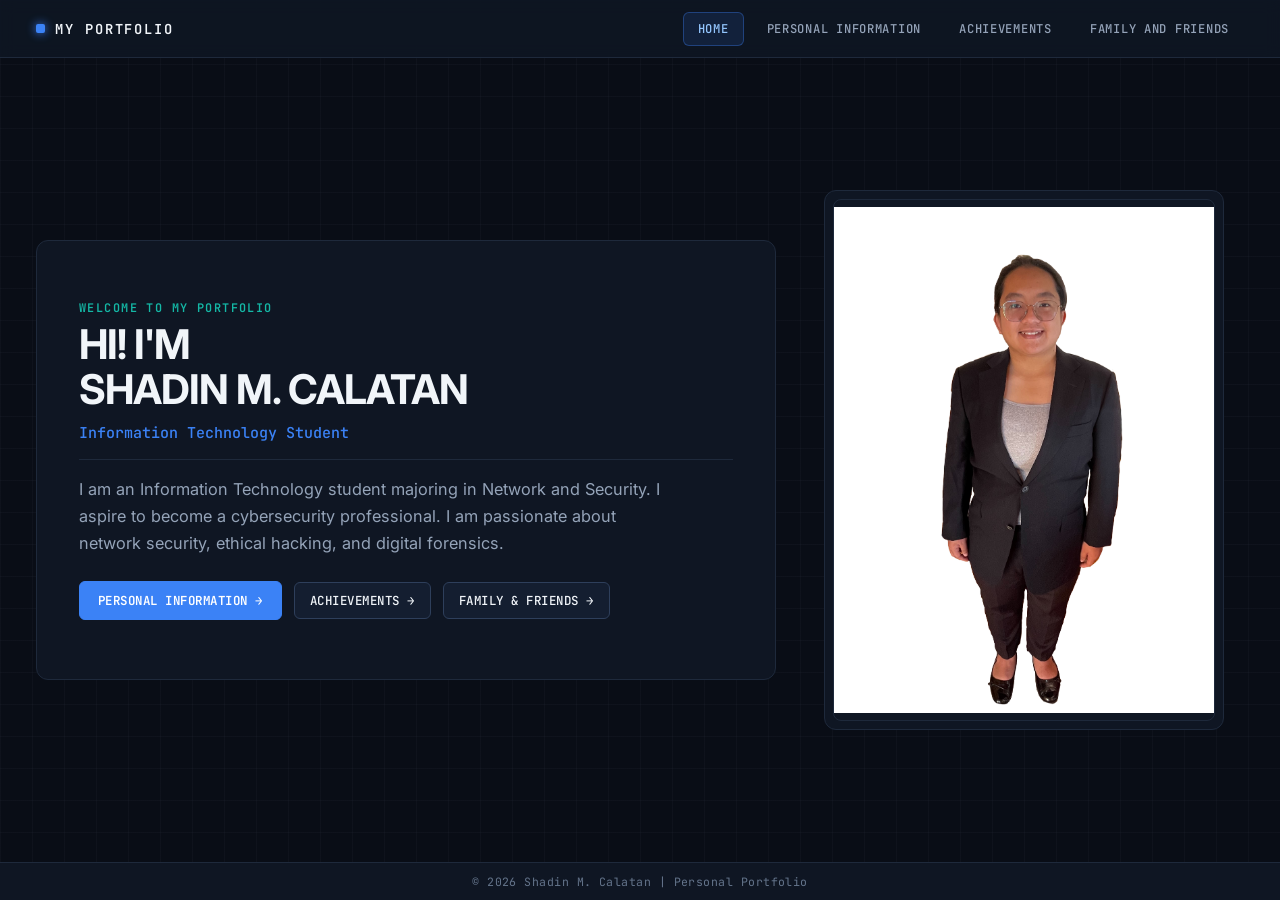
<file: index.html>
<!DOCTYPE html>
<html lang="en">

<head>
    <meta charset="UTF-8">
    <meta name="viewport" content="width=device-width, initial-scale=1.0">

    <title>Home | Shadin M. Calatan</title>

    <link rel="stylesheet" href="styles.css">
</head>

<body>

    <!-- NAVIGATION BAR -->
    <nav class="navbar">

        <h2 class="logo">MY PORTFOLIO</h2>

        <div class="compile">
            <ul>
                <li>
                    <a href="index.html" class="active">HOME</a>
                </li>

                <li>
                    <a href="personal information.html">
                        PERSONAL INFORMATION
                    </a>
                </li>

                <li>
                    <a href="achivements.html">
                        ACHIEVEMENTS
                    </a>
                </li>

                <li>
                    <a href="family and friends.html">
                        FAMILY AND FRIENDS
                    </a>
                </li>
            </ul>
        </div>

    </nav>


    <!-- HOME SECTION -->
    <section id="home">

        <div class="page">

            <!-- LEFT SIDE: INTRODUCTION -->
            <div class="intro">

                <p class="welcome">WELCOME TO MY PORTFOLIO</p>

                <h1>
                    HI! I'M<br>
                    SHADIN M. CALATAN
                </h1>

                <h3>Information Technology Student</h3>

                <p>
                    I am an Information Technology student majoring
                    in Network and Security. I aspire to become a
                    cybersecurity professional.

                    I am passionate about network security,
                    ethical hacking, and digital forensics.
                </p>

                <div class="home-cta-group">
                    <a href="personal information.html"
                       class="personal-info-button">
                        PERSONAL INFORMATION →
                    </a>

                    <a href="achivements.html"
                       class="achievement-button">
                        ACHIEVEMENTS →
                    </a>

                    <a href="family and friends.html"
                       class="preview-button">
                        FAMILY &amp; FRIENDS →
                    </a>
                </div>

            </div>


            <!-- RIGHT SIDE: PROFILE PICTURE -->
            <div class="picture">

                <img src="formal.png"
                     alt="My formal portrait">

            </div>

        </div>

    </section>


    <!-- FOOTER -->
    <footer class="footer">

        <p>
            © 2026 Shadin M. Calatan | Personal Portfolio
        </p>

    </footer>

</body>
</html>
</file>
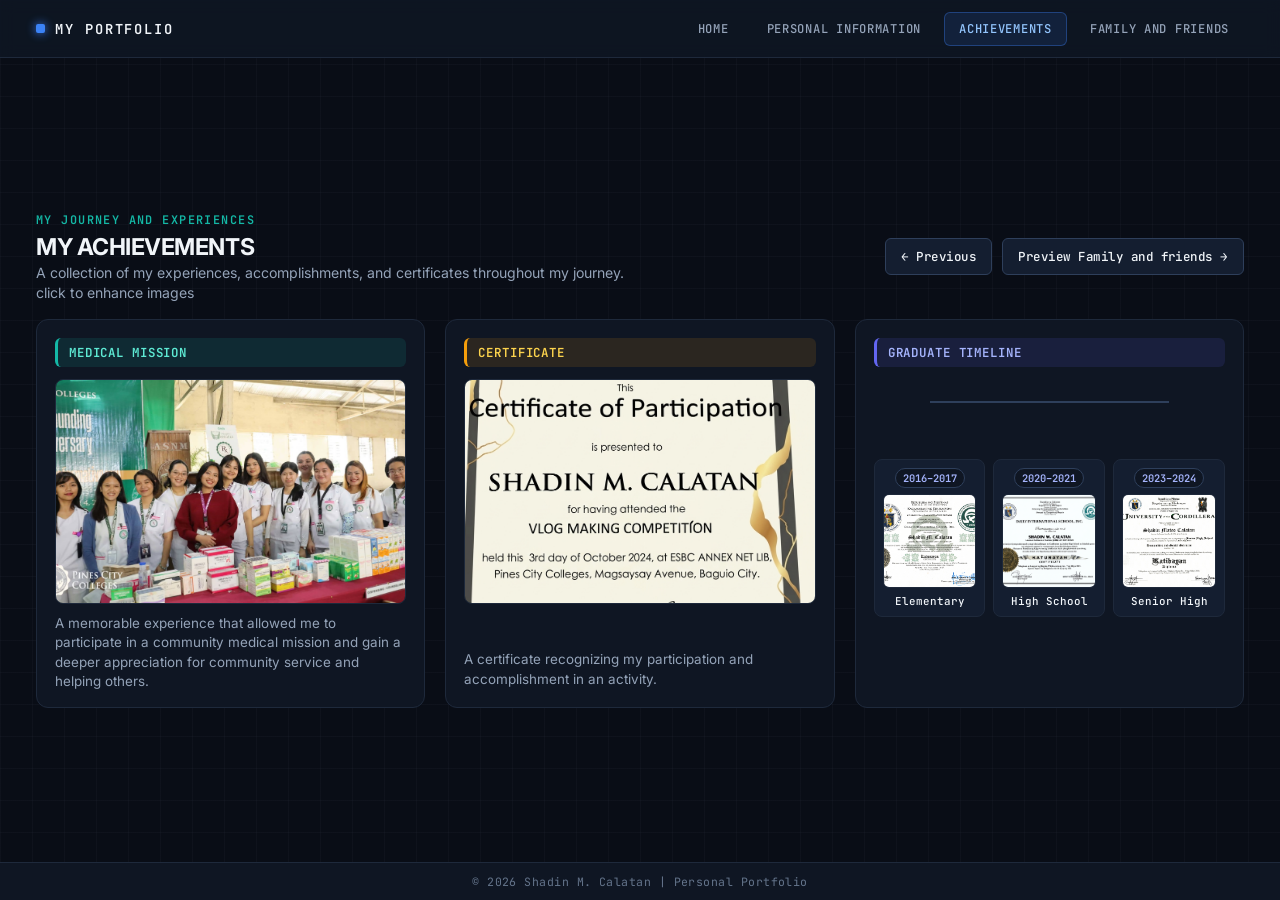
<file: achivements.html>
<!DOCTYPE html>
<html lang="en">

<head>
    <meta charset="UTF-8">
    <meta name="viewport" content="width=device-width, initial-scale=1.0">

    <title>Achievements | Shadin M. Calatan</title>

    <link rel="stylesheet" href="styles.css">
</head>

<body>

    <!-- NAVIGATION BAR -->
    <nav class="navbar">

        <h2 class="logo">MY PORTFOLIO</h2>

        <div class="compile">
            <ul>

                <li>
                    <a href="index.html">HOME</a>
                </li>

                <li>
                    <a href="personal information.html">
                        PERSONAL INFORMATION
                    </a>
                </li>

                <li>
                    <a href="achivements.html" class="active">
                        ACHIEVEMENTS
                    </a>
                </li>

                <li>
                    <a href="family and friends.html">
                        FAMILY AND FRIENDS
                    </a>
                </li>

            </ul>
        </div>

    </nav>


    <!-- ACHIEVEMENTS SECTION -->
    <section id="achievement">

        <div class="ach-top-bar">

            <!-- PAGE HEADING -->
            <div class="ach">

                <p class="welcome">MY JOURNEY AND EXPERIENCES</p>

                <h1>MY ACHIEVEMENTS</h1>

                <p>
                    A collection of my experiences, accomplishments,
                    and certificates throughout my journey.
                </p>
                <p>click to enhance images</p>

            </div>

            <!-- PAGE NAVIGATION -->
            <div class="page-navigation">

                <a href="personal information.html"
                   class="previous-button">
                    ← Previous
                </a>

                <a href="family and friends.html"
                   class="preview-button">
                    Preview Family and friends →
                </a>

            </div>

        </div>


        <!-- ACHIEVEMENT GALLERY -->
        <div class="images ach-three-grid">

            <!-- MEDICAL MISSION -->
            <article class="achievement-card mission-card">

                <h2 class="achievement-header">Medical Mission</h2>

                <div class="achievement-content">

                    <img src="medical mission.png"
                         alt="Participation in a community medical mission"
                         onclick="openImage(this)">

                    <p>
                        A memorable experience that allowed me to
                        participate in a community medical mission
                        and gain a deeper appreciation for community
                        service and helping others.
                    </p>

                </div>

            </article>


            <!-- CERTIFICATE -->
            <article class="achievement-card cert-card">

                <h2 class="achievement-header">Certificate</h2>

                <div class="achievement-content">

                    <img src="certificate-edited.png"
                         alt="Certificate of achievement"
                         onclick="openImage(this)">

                    <p>
                        A certificate recognizing my participation
                        and accomplishment in an activity.
                    </p>

                </div>

            </article>


            <!-- GRADUATE TIMELINE -->
            <article class="achievement-card grad-timeline-card">

                <h2 class="achievement-header">Graduate Timeline</h2>

                <div class="grad-timeline">

                    <div class="grad-step">
                        <span class="grad-year">2016–2017</span>
                        <img src="elementatry.png"
                             alt="Elementary Graduation"
                             onclick="openImage(this)">
                        <p class="grad-label">Elementary</p>
                    </div>

                    <div class="grad-step">
                        <span class="grad-year">2020–2021</span>
                        <img src="highschool.png"
                             alt="High School Graduation"
                             onclick="openImage(this)">
                        <p class="grad-label">High School</p>
                    </div>

                    <div class="grad-step">
                        <span class="grad-year">2023–2024</span>
                        <img src="senior high.png"
                             alt="Senior High School Graduation"
                             onclick="openImage(this)">
                        <p class="grad-label">Senior High</p>
                    </div>

                </div>

            </article>

        </div>


    </section>


    <!-- Image popup -->
    <div id="imageModal" onclick="closeImage()">
        <span onclick="closeImage()">&times;</span>
        <img id="enlargedImage" alt="Enlarged photo">
    </div>

    <script>
        function openImage(img) {
            const modal = document.getElementById("imageModal");
            modal.style.display = "flex";
            document.getElementById("enlargedImage").src = img.src;
        }

        function closeImage() {
            document.getElementById("imageModal").style.display = "none";
        }

        document.addEventListener("keydown", function (event) {
            if (event.key === "Escape") {
                closeImage();
            }
        });
    </script>


    <!-- FOOTER -->
    <footer class="footer">

        <p>
            © 2026 Shadin M. Calatan | Personal Portfolio
        </p>

    </footer>

</body>
</html>

    </footer>

</body>
</html>
</file>
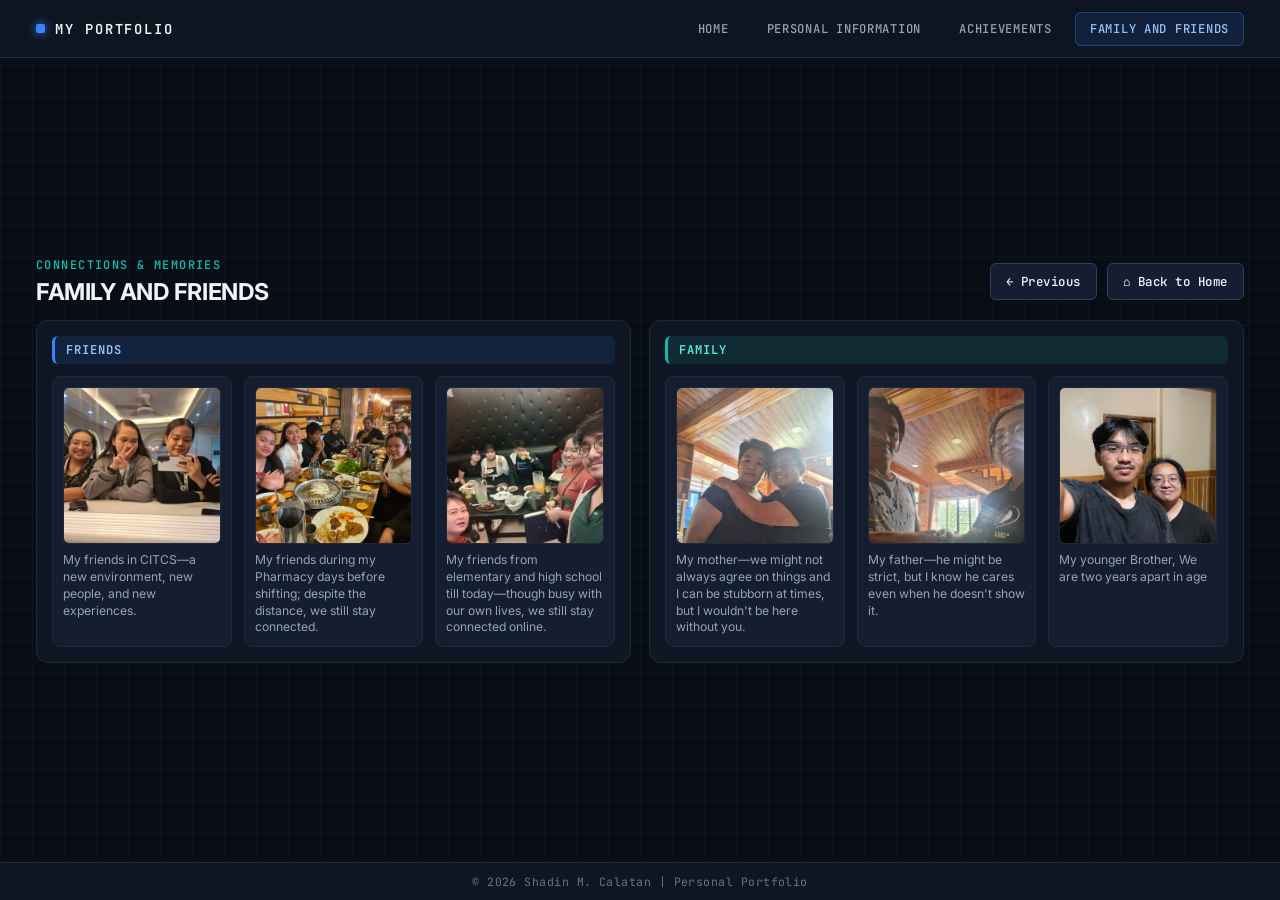
<file: family and friends.html>
<!DOCTYPE html>
<html lang="en">
<head>
    <meta charset="UTF-8">
    <meta name="viewport" content="width=device-width, initial-scale=1.0">
    <title>Family and Friends | Shadin M. Calatan</title>
    <link rel="stylesheet" href="styles.css">
</head>
<body>
    <!-- NAVIGATION BAR -->
    <nav class="navbar">

        <h2 class="logo">MY PORTFOLIO</h2>

        <div class="compile">
            <ul>
                <li>
                    <a href="index.html">HOME</a>
                </li>

                <li>
                    <a href="personal information.html">
                        PERSONAL INFORMATION
                    </a>
                </li>

                <li>
                    <a href="achivements.html">
                        ACHIEVEMENTS
                    </a>
                </li>

                <li>
                    <a href="family and friends.html" class="active">
                        FAMILY AND FRIENDS
                    </a>
                </li>
            </ul>
        </div>

    </nav>

    <!-- FAMILY AND FRIENDS SECTION -->
    <section class="friends-section">

        <div class="friends-top-bar">
            <div class="friends-header">
                <p class="welcome">CONNECTIONS &amp; MEMORIES</p>
                <h1>FAMILY AND FRIENDS</h1>
            </div>

            <div class="page-navigation">
                <a href="achivements.html" class="previous-button">
                    ← Previous
                </a>

                <a href="index.html" class="home-return-button">
                    ⌂ Back to Home
                </a>
            </div>
        </div>

        <div class="ff-split-grid">

            <!-- FRIENDS COLUMN -->
            <div class="ff-column">
                <h2 class="ff-group-title friends-title">Friends</h2>

                <div class="friends">
                    <article class="friend-card">
                        <img src="frends citcs.jpg"
                             alt="Friends in CITCS"
                             onclick="openImage(this)">
                        <p>My friends in CITCS—a new environment, new people, and new experiences.</p>
                    </article>

                    <article class="friend-card">
                        <img src="friends in pharma.png"
                             alt="Friends in Pharmacy"
                             onclick="openImage(this)">
                        <p>My friends during my Pharmacy days before shifting; despite the distance, we still stay connected.</p>
                    </article>

                    <article class="friend-card">
                        <img src="freinds since foever.png"
                             alt="Friends since elementary and high school"
                             onclick="openImage(this)">
                        <p>My friends from elementary and high school till today—though busy with our own lives, we still stay connected online.</p>
                    </article>
                </div>
            </div>

            <!-- FAMILY COLUMN -->
            <div class="ff-column">
                <h2 class="ff-group-title family-title">Family</h2>

                <div class="family">
                    <article class="friend-card family-card">
                        <img src="mom.png"
                             alt="Mother"
                             onclick="openImage(this)">
                        <p>My mother—we might not always agree on things and I can be stubborn at times, but I wouldn't be here without you.</p>
                    </article>

                    <article class="friend-card family-card">
                        <img src="dad.png"
                             alt="Father"
                             onclick="openImage(this)">
                        <p>My father—he might be strict, but I know he cares even when he doesn't show it.</p>
                    </article>

                    <article class="friend-card family-card">
                        <img src="sibling.png"
                             alt="brother"
                             onclick="openImage(this)">
                        <p>My younger Brother, We are two years apart in age</p>
                    </article>
                </div>
            </div>

        </div>

    </section>

    <!-- LIGHTBOX MODAL WITH NEXT / PREV GALLERY CONTROLS -->
    <div id="imageModal" onclick="closeImage()">
        <span class="modal-close" onclick="closeImage()">&times;</span>
        <button type="button" class="modal-nav modal-prev" onclick="event.stopPropagation(); changeImage(-1)" aria-label="Previous image">&#8249;</button>
        <div class="modal-stage" onclick="event.stopPropagation()">
            <img id="enlargedImage" alt="Enlarged photo">
            <p id="modalCaption"></p>
        </div>
        <button type="button" class="modal-nav modal-next" onclick="event.stopPropagation(); changeImage(1)" aria-label="Next image">&#8250;</button>
    </div>

    <script>
        let galleryImages = [];
        let currentImageIndex = 0;

        function openImage(img) {
            galleryImages = Array.from(document.querySelectorAll('img[onclick*="openImage"]'));
            currentImageIndex = galleryImages.indexOf(img);
            updateModalImage();
            document.getElementById("imageModal").style.display = "flex";
        }

        function changeImage(step) {
            if (!galleryImages.length) return;
            currentImageIndex = (currentImageIndex + step + galleryImages.length) % galleryImages.length;
            updateModalImage();
        }

        function updateModalImage() {
            const target = galleryImages[currentImageIndex];
            document.getElementById("enlargedImage").src = target.src;
            document.getElementById("modalCaption").textContent =
                (target.alt || "Photo") + " (" + (currentImageIndex + 1) + " / " + galleryImages.length + ")";
        }

        function closeImage() {
            document.getElementById("imageModal").style.display = "none";
        }

        document.addEventListener("keydown", function (event) {
            const modal = document.getElementById("imageModal");
            if (modal.style.display !== "flex") return;
            if (event.key === "Escape") closeImage();
            if (event.key === "ArrowRight") changeImage(1);
            if (event.key === "ArrowLeft") changeImage(-1);
        });
    </script>

    <!-- FOOTER -->
    <footer class="footer">
        <p>© 2026 Shadin M. Calatan | Personal Portfolio</p>
    </footer>

</body>
</html>
</file>
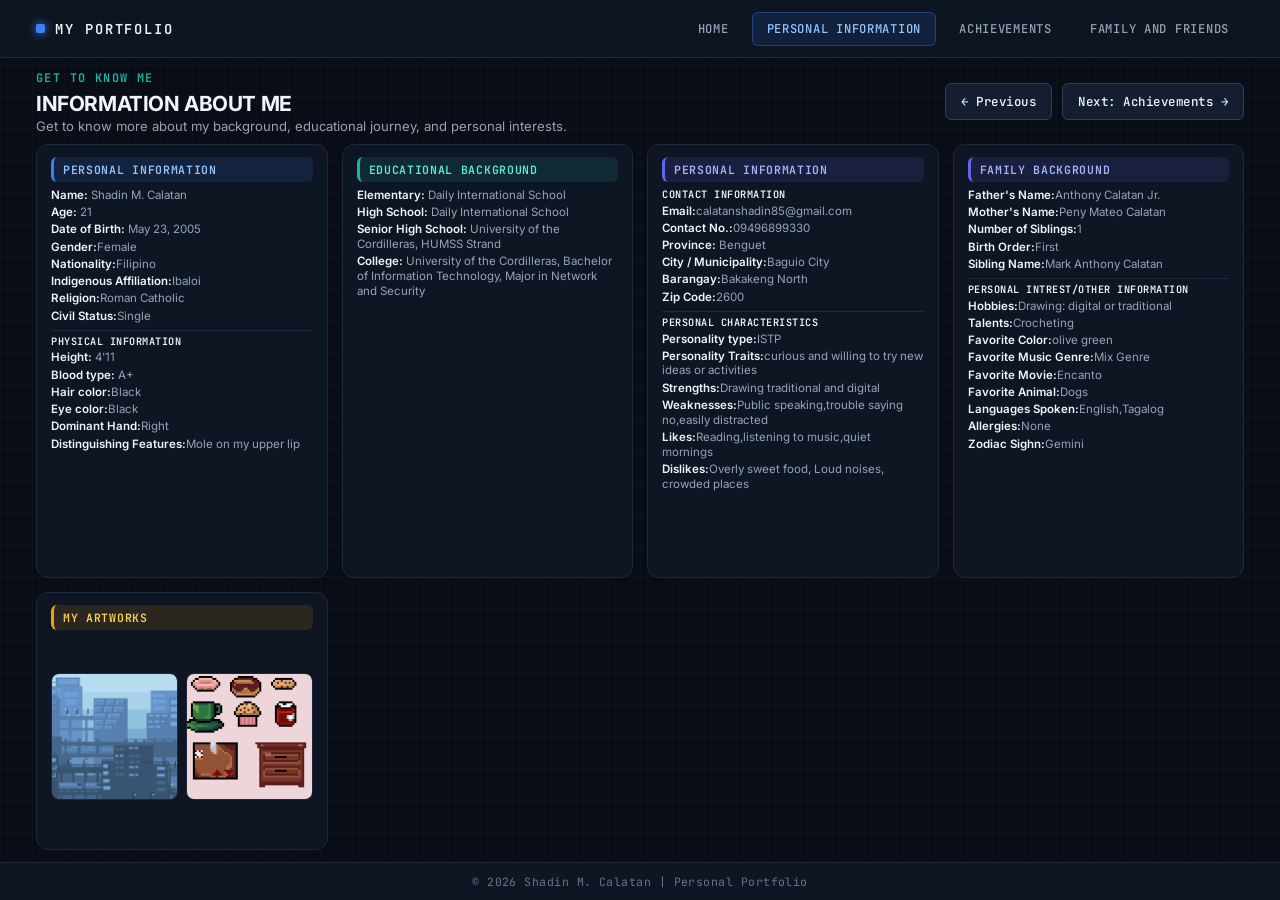
<file: personal information.html>
<!DOCTYPE html>
<html lang="en">

<head>
    <meta charset="UTF-8">
    <meta name="viewport" content="width=device-width, initial-scale=1.0">

    <title>Personal Information | Shadin M. Calatan</title>

    <link rel="stylesheet" href="styles.css">
</head>

<body>

    <!-- NAVIGATION BAR -->
    <nav class="navbar">

        <h2 class="logo">MY PORTFOLIO</h2>

        <div class="compile">
            <ul>
                <li>
                    <a href="index.html">HOME</a>
                </li>

                <li>
                    <a href="personal information.html" class="active">
                        PERSONAL INFORMATION
                    </a>
                </li>

                <li>
                    <a href="achivements.html">ACHIEVEMENTS</a>
                </li>

                <li>
                    <a href="family and friends.html">
                        FAMILY AND FRIENDS
                    </a>
                </li>
            </ul>
        </div>

    </nav>


    <!-- PERSONAL INFORMATION SECTION -->
    <section id="personal">

        <div class="personal-top-bar">

            <!-- PAGE HEADING -->
            <div class="main">
                <p class="welcome">GET TO KNOW ME</p>
                <h1>INFORMATION ABOUT ME</h1>
                <p>
                    Get to know more about my background,
                    educational journey, and personal interests.
                </p>
            </div>

            <!-- PAGE NAVIGATION -->
            <div class="page-navigation">
                <a href="index.html" class="previous-button">
                    ← Previous
                </a>

                <a href="achivements.html" class="achievement-button">
                    Next: Achievements →
                </a>
            </div>

        </div>


        <!-- PERSONAL INFORMATION BENTO GRID -->
        <div class="personal-intro">

            <!-- PERSONAL DETAILS -->
            <article class="info-card personal-card">
                <h2 class="info-card-title">Personal Information</h2>

                <div class="details-content">
                    <p><strong>Name:</strong> Shadin M. Calatan</p>
                    <p><strong>Age:</strong> 21</p>
                    <p><strong>Date of Birth:</strong> May 23, 2005</p>
                    <p><strong>Gender:</strong>Female</p>
                    <p><strong>Nationality:</strong>Filipino</p>
                    <p><strong>Indigenous Affiliation:</strong>Ibaloi</p>
                    <p><strong>Religion:</strong>Roman Catholic</p>
                    <p><strong>Civil Status:</strong>Single</p>
                    <h3><strong>PHYSICAL INFORMATION</strong></h3>
                    <p><strong>Height:</strong> 4'11</p>
                    <p><strong>Blood type:</strong> A+</p>
                    <p><strong>Hair color:</strong>Black</p>
                    <p><strong>Eye color:</strong>Black</p>
                    <p><strong>Dominant Hand:</strong>Right</p>
                    <p><strong>Distinguishing Features:</strong>Mole on my upper lip</p>
                </div>
            </article>


            <!-- EDUCATIONAL BACKGROUND -->
            <article class="info-card education-card">
                <h2 class="info-card-title">Educational Background</h2>

                <div class="details-content">
                    <p>
                        <strong>Elementary:</strong>
                        Daily International School
                    </p>
                    <p>
                        <strong>High School:</strong>
                        Daily International School
                    </p>
                    <p>
                        <strong>Senior High School:</strong>
                        University of the Cordilleras, HUMSS Strand
                    </p>
                    <p>
                        <strong>College:</strong>
                        University of the Cordilleras, Bachelor of
                        Information Technology, Major in Network and Security
                    </p>
                </div>
            </article>


            <!-- PERSONAL INTERESTS -->
            <article class="info-card interest-card">
                <h2 class="info-card-title">Personal Information</h2>

                <div class="details-content">
                    <h3><strong>CONTACT INFORMATION</strong></h3>
                    <p><strong>Email:</strong>calatanshadin85@gmail.com</p>
                    <p><strong>Contact No.:</strong>09496899330</p>
                    <p><strong>Province:</strong> Benguet</p>
                    <P><strong>City / Municipality:</strong>Baguio City</P>
                    <P><strong>Barangay:</strong>Bakakeng North</P>
                    <p><strong>Zip Code:</strong>2600</p>
                    <h3><strong>PERSONAL CHARACTERISTICS</strong></h3>
                    <p><strong>Personality type:</strong>ISTP</p>
                    <p><strong>Personality Traits:</strong>curious and willing to try new ideas or activities</p>
                    <p><strong>Strengths:</strong>Drawing traditional and digital</p>
                    <p><strong>Weaknesses:</strong>Public speaking,trouble saying no,easily distracted</p>
                    <p><strong>Likes:</strong>Reading,listening to music,quiet mornings</p>
                    <p><strong>Dislikes:</strong>Overly sweet food, Loud noises, crowded places</p>
                </div>
            </article>

            <!-- Others -->
            <article class="info-card interest-card">
                <h2 class="info-card-title">Family background</h2>

                <div class="details-content">
                    <p><strong>Father's Name:</strong>Anthony Calatan Jr.</p>
                    <p><strong>Mother's Name:</strong>Peny Mateo Calatan</p>
                    <p><strong>Number of Siblings:</strong>1</p>
                    <p><strong>Birth Order:</strong>First</p>
                    <p><strong>Sibling Name:</strong>Mark Anthony Calatan</p>
                    <h3><strong>PERSONAL INTREST/OTHER INFORMATION</strong></h3>
                    <p><strong>Hobbies:</strong>Drawing: digital or traditional</p>
                    <p><strong>Talents:</strong>Crocheting </p>
                    <p><strong>Favorite Color:</strong>olive green</p>
                    <P><strong>Favorite Music Genre:</strong>Mix Genre</P>
                    <P><strong>Favorite Movie:</strong>Encanto</P>
                    <p><strong>Favorite Animal:</strong>Dogs</p>
                    <p><strong>Languages Spoken:</strong>English,Tagalog</p>
                    <p><strong>Allergies:</strong>None</p>
                    <p><strong>Zodiac Sighn:</strong>Gemini</p>
                </div>
            </article>


            <!-- ARTWORK GALLERY -->
            <article class="info-card art-card">
                <h2 class="info-card-title">My Artworks</h2>

                <div class="art-gallery">
                    <img src="background.png"
                         alt="Traditional or digital artwork"
                         onclick="openImage(this)">

                    <img src="food.png"
                         alt="Food illustration artwork"
                         onclick="openImage(this)">
                </div>
            </article>

        </div>

    </section>


    <!-- Image popup -->
    <div id="imageModal" onclick="closeImage()">
        <span onclick="closeImage()">&times;</span>
        <img id="enlargedImage" alt="Enlarged photo">
    </div>

    <script>
        function openImage(img) {
            const modal = document.getElementById("imageModal");
            modal.style.display = "flex";
            document.getElementById("enlargedImage").src = img.src;
        }

        function closeImage() {
            document.getElementById("imageModal").style.display = "none";
        }

        document.addEventListener("keydown", function (event) {
            if (event.key === "Escape") {
                closeImage();
            }
        });
    </script>


    <!-- FOOTER -->
    <footer class="footer">
        <p>
            © 2026 Shadin M. Calatan | Personal Portfolio
        </p>
    </footer>

</body>
</html>
</file>
<file: styles.css>
@import url('https://fonts.googleapis.com/css2?family=Inter:wght@400;500;600;700&family=JetBrains+Mono:wght@400;500;600&display=swap');

:root {
    --bg-canvas: #090D16;
    --bg-surface: #0F1623;
    --bg-elevated: #141E30;
    --border-subtle: #1E293B;
    --border-strong: #2E3F5B;

    --text-primary: #F1F5F9;
    --text-secondary: #94A3B8;
    --text-muted: #64748B;

    --accent-cobalt: #3B82F6;
    --accent-teal: #14B8A6;
    --accent-amber: #F59E0B;
    --accent-indigo: #6366F1;

    --tint-cobalt: rgba(59, 130, 246, 0.12);
    --tint-teal: rgba(20, 184, 166, 0.12);
    --tint-amber: rgba(245, 158, 11, 0.12);
    --tint-indigo: rgba(99, 102, 241, 0.12);

    --nav-h: 58px;
    --footer-h: 38px;
}

*,
*::before,
*::after {
    box-sizing: border-box;
    margin: 0;
    padding: 0;
}

html,
body {
    min-height: 100%;
    background-color: var(--bg-canvas);
    color: var(--text-primary);
    font-family: 'Inter', -apple-system, BlinkMacSystemFont, sans-serif;
    -webkit-font-smoothing: antialiased;
}

body {
    background-image:
        linear-gradient(to right, rgba(148, 163, 184, 0.04) 1px, transparent 1px),
        linear-gradient(to bottom, rgba(148, 163, 184, 0.04) 1px, transparent 1px);
    background-size: 32px 32px;
    display: flex;
    flex-direction: column;
    justify-content: space-between;
}

a {
    color: inherit;
    text-decoration: none;
}

img {
    display: block;
    max-width: 100%;
}

/* NAVIGATION BAR */
.navbar {
    height: var(--nav-h);
    min-height: var(--nav-h);
    padding: 0 36px;
    background: rgba(15, 22, 35, 0.92);
    backdrop-filter: blur(8px);
    border-bottom: 1px solid var(--border-subtle);
    display: flex;
    align-items: center;
    justify-content: space-between;
    gap: 16px;
    z-index: 20;
    flex-shrink: 0;
}

.logo {
    font-family: 'JetBrains Mono', monospace;
    font-size: 0.86rem;
    font-weight: 600;
    letter-spacing: 0.14em;
    color: var(--text-primary);
    display: flex;
    align-items: center;
    gap: 10px;
    white-space: nowrap;
}

.logo::before {
    content: "";
    width: 9px;
    height: 9px;
    border-radius: 2px;
    background: var(--accent-cobalt);
    box-shadow: 0 0 10px var(--accent-cobalt);
}

.compile ul {
    list-style: none;
    display: flex;
    align-items: center;
    gap: 8px;
}

.compile ul li a {
    font-family: 'JetBrains Mono', monospace;
    font-size: 0.76rem;
    font-weight: 500;
    letter-spacing: 0.06em;
    color: var(--text-secondary);
    padding: 8px 14px;
    border-radius: 6px;
    border: 1px solid transparent;
    transition: background-color 0.15s ease, color 0.15s ease, border-color 0.15s ease;
    white-space: nowrap;
    display: inline-block;
}

.compile ul li a:hover {
    color: var(--text-primary);
    background: var(--bg-elevated);
    border-color: var(--border-subtle);
}

.compile ul li a.active {
    color: #93C5FD;
    background: var(--tint-cobalt);
    border-color: rgba(59, 130, 246, 0.35);
}

/* SHARED ELEMENTS */
.welcome {
    font-family: 'JetBrains Mono', monospace;
    font-size: 0.74rem;
    font-weight: 600;
    letter-spacing: 0.12em;
    text-transform: uppercase;
    color: var(--accent-teal);
    margin-bottom: 6px;
}

.page-navigation {
    display: flex;
    align-items: center;
    gap: 10px;
    flex-wrap: wrap;
}

.previous-button,
.achievement-button,
.preview-button,
.personal-info-button,
.home-return-button {
    font-family: 'JetBrains Mono', monospace;
    font-size: 0.78rem;
    font-weight: 500;
    letter-spacing: 0.04em;
    padding: 9px 15px;
    border-radius: 6px;
    border: 1px solid var(--border-strong);
    background: var(--bg-elevated);
    color: var(--text-primary);
    display: inline-flex;
    align-items: center;
    gap: 6px;
    transition: border-color 0.15s ease, background-color 0.15s ease, color 0.15s ease, transform 0.15s ease;
    white-space: nowrap;
    cursor: pointer;
}

.previous-button:hover,
.home-return-button:hover {
    border-color: var(--accent-cobalt);
    background: var(--tint-cobalt);
    color: #93C5FD;
}

.achievement-button:hover {
    border-color: var(--accent-teal);
    background: var(--tint-teal);
    color: #5EEAD4;
}

.preview-button:hover {
    border-color: var(--accent-indigo);
    background: var(--tint-indigo);
    color: #A5B4FC;
}

.personal-info-button {
    padding: 10px 18px;
    background: var(--accent-cobalt);
    border-color: var(--accent-cobalt);
    color: #FFFFFF;
    font-weight: 600;
}

.personal-info-button:hover {
    background: #2563EB;
    border-color: #2563EB;
    color: #FFFFFF;
    transform: translateY(-1px);
}

/* PAGE 1: HOME */
#home {
    flex: 1;
    display: flex;
    align-items: center;
    padding: 20px 36px;
    min-height: 0;
}

.page {
    width: 100%;
    max-width: 1380px;
    margin: 0 auto;
    display: grid;
    grid-template-columns: 1.45fr 440px;
    gap: 28px;
    align-items: center;
}

.intro {
    background: var(--bg-surface);
    border: 1px solid var(--border-subtle);
    border-radius: 12px;
    padding: 36px 42px;
    display: flex;
    flex-direction: column;
    justify-content: center;
    align-items: flex-start;
    min-height: 440px;
}

.intro h1 {
    font-size: clamp(2.15rem, 3.2vw, 3rem);
    line-height: 1.08;
    letter-spacing: -0.025em;
    font-weight: 700;
    color: var(--text-primary);
    margin-bottom: 12px;
}

.intro h3 {
    font-family: 'JetBrains Mono', monospace;
    font-size: 0.94rem;
    font-weight: 500;
    color: var(--accent-cobalt);
    width: 100%;
    margin-bottom: 16px;
    padding-bottom: 16px;
    border-bottom: 1px solid var(--border-subtle);
}

.intro p:not(.welcome) {
    font-size: 1.02rem;
    line-height: 1.65;
    color: var(--text-secondary);
    max-width: 60ch;
}

.home-cta-group {
    margin-top: 24px;
    display: flex;
    align-items: center;
    flex-wrap: wrap;
    gap: 12px;
}

/* HOMEPAGE FULL-BODY PROFILE PICTURE */
.picture {
    width: 400px;
    height: 540px;
    max-width: 100%;
    background: var(--bg-surface);
    border: 1px solid var(--border-subtle);
    border-radius: 12px;
    padding: 8px;
    display: flex;
    justify-content: center;
    align-items: center;
    justify-self: center;
}

.picture img {
    width: 100%;
    height: 100%;
    object-fit: contain;
    object-position: center center;
    border-radius: 8px;
    border: 1px solid var(--border-subtle);
}

/* PAGE 2: PERSONAL INFORMATION (NO-SCROLL DESKTOP) */
#personal {
    flex: 1;
    display: flex;
    flex-direction: column;
    justify-content: space-between;
    gap: 10px;
    padding: 12px 36px;
    max-width: 1440px;
    width: 100%;
    margin: 0 auto;
    min-height: 0;
    overflow: hidden;
}

.personal-top-bar {
    display: flex;
    align-items: center;
    justify-content: space-between;
    gap: 16px;
    flex-shrink: 0;
}

.main h1 {
    font-size: 1.3rem;
    font-weight: 700;
    letter-spacing: -0.02em;
    line-height: 1.15;
}

.main p:not(.welcome) {
    font-size: 0.82rem;
    color: var(--text-secondary);
    margin-top: 2px;
}

.personal-intro {
    flex: 1;
    min-height: 0;
    display: grid;
    grid-template-columns: repeat(4, minmax(0, 1fr));
    gap: 14px;
    align-items: stretch;
}

.info-card {
    height: 100%;
    background: var(--bg-surface);
    border: 1px solid var(--border-subtle);
    border-radius: 12px;
    padding: 12px 14px;
    display: flex;
    flex-direction: column;
    gap: 6px;
    min-height: 0;
    overflow: hidden;
}

.info-card-title {
    font-family: 'JetBrains Mono', monospace;
    font-size: 0.72rem;
    font-weight: 600;
    text-transform: uppercase;
    letter-spacing: 0.06em;
    padding: 5px 9px;
    border-radius: 6px;
    border-left: 3px solid var(--accent-cobalt);
    background: var(--tint-cobalt);
    color: #93C5FD;
    flex-shrink: 0;
}

.info-card.education-card .info-card-title {
    border-left-color: var(--accent-teal);
    background: var(--tint-teal);
    color: #5EEAD4;
}

.info-card.interest-card .info-card-title {
    border-left-color: var(--accent-indigo);
    background: var(--tint-indigo);
    color: #A5B4FC;
}

.info-card.art-card .info-card-title {
    border-left-color: var(--accent-amber);
    background: var(--tint-amber);
    color: #FCD34D;
}

.details-content {
    flex: 1;
    min-height: 0;
    overflow: hidden;
    display: flex;
    flex-direction: column;
    justify-content: flex-start;
    gap: 2.5px;
    font-size: 0.72rem;
    line-height: 1.28;
    color: var(--text-secondary);
}

.details-content h3 {
    font-family: 'JetBrains Mono', monospace;
    font-size: 0.64rem;
    letter-spacing: 0.05em;
    text-transform: uppercase;
    color: var(--accent-teal);
    margin-top: 4px;
    padding-top: 4px;
    border-top: 1px solid var(--border-subtle);
}

.details-content h3:first-child {
    margin-top: 0;
    padding-top: 0;
    border-top: none;
}

.details-content strong {
    color: var(--text-primary);
    font-weight: 600;
}

.details-content a {
    color: #93C5FD;
    text-decoration: underline;
    text-underline-offset: 2px;
    word-break: break-word;
}

.art-gallery {
    flex: 1;
    min-height: 0;
    display: grid;
    grid-template-columns: 1fr 1fr;
    gap: 8px;
    align-content: center;
}

.art-gallery img {
    width: 100%;
    height: 100%;
    max-height: 220px;
    object-fit: cover;
    border-radius: 8px;
    border: 1px solid var(--border-subtle);
    cursor: pointer;
    transition: border-color 0.15s ease, transform 0.15s ease;
}

.art-gallery img:hover {
    border-color: var(--accent-amber);
    transform: translateY(-2px);
}

/* PAGE 3: ACHIEVEMENTS */
#achievement {
    flex: 1;
    display: flex;
    flex-direction: column;
    justify-content: center;
    gap: 18px;
    padding: 16px 36px;
    max-width: 1380px;
    width: 100%;
    margin: 0 auto;
    min-height: 0;
}

.ach-top-bar {
    display: flex;
    align-items: center;
    justify-content: space-between;
    gap: 16px;
}

.ach h1 {
    font-size: 1.45rem;
    font-weight: 700;
    letter-spacing: -0.02em;
    line-height: 1.15;
}

.ach p:not(.welcome) {
    font-size: 0.88rem;
    color: var(--text-secondary);
    margin-top: 3px;
}

.images {
    display: grid;
    grid-template-columns: repeat(3, minmax(0, 1fr));
    gap: 20px;
    align-items: stretch;
}

.achievement-card {
    aspect-ratio: 1 / 1;
    background: var(--bg-surface);
    border: 1px solid var(--border-subtle);
    border-radius: 12px;
    padding: 18px;
    display: flex;
    flex-direction: column;
    gap: 12px;
    min-height: 0;
    overflow: hidden;
    transition: border-color 0.15s ease;
}

.achievement-card:hover {
    border-color: var(--border-strong);
}

.achievement-header {
    font-family: 'JetBrains Mono', monospace;
    font-size: 0.78rem;
    font-weight: 600;
    letter-spacing: 0.07em;
    text-transform: uppercase;
    padding: 6px 11px;
    border-radius: 6px;
    border-left: 3px solid var(--accent-teal);
    background: var(--tint-teal);
    color: #5EEAD4;
    flex-shrink: 0;
}

.achievement-card.cert-card .achievement-header {
    border-left-color: var(--accent-amber);
    background: var(--tint-amber);
    color: #FCD34D;
}

.achievement-card.grad-timeline-card .achievement-header {
    border-left-color: var(--accent-indigo);
    background: var(--tint-indigo);
    color: #A5B4FC;
}

.achievement-content {
    flex: 1;
    min-height: 0;
    display: flex;
    flex-direction: column;
    justify-content: space-between;
    gap: 10px;
}

.achievement-content img {
    width: 100%;
    aspect-ratio: 4 / 3;
    max-height: 225px;
    object-fit: cover;
    border-radius: 8px;
    border: 1px solid var(--border-subtle);
    cursor: pointer;
    transition: border-color 0.15s ease, transform 0.15s ease;
}

.achievement-content img:hover {
    border-color: var(--accent-cobalt);
    transform: translateY(-2px);
}

.achievement-content p {
    font-size: 0.84rem;
    line-height: 1.45;
    color: var(--text-secondary);
}

/* GRADUATE TIMELINE */
.grad-timeline {
    flex: 1;
    min-height: 0;
    position: relative;
    display: grid;
    grid-template-columns: repeat(3, minmax(0, 1fr));
    gap: 8px;
    align-items: center;
    padding-top: 8px;
}

.grad-timeline::before {
    content: "";
    position: absolute;
    top: 22px;
    left: 16%;
    right: 16%;
    height: 2px;
    background: var(--border-strong);
    z-index: 0;
}

.grad-step {
    position: relative;
    z-index: 1;
    background: var(--bg-elevated);
    border: 1px solid var(--border-subtle);
    border-radius: 8px;
    padding: 8px;
    display: flex;
    flex-direction: column;
    align-items: center;
    justify-content: space-between;
    gap: 6px;
    transition: border-color 0.15s ease, transform 0.15s ease;
}

.grad-step:hover {
    border-color: var(--accent-indigo);
    transform: translateY(-2px);
}

.grad-year {
    font-family: 'JetBrains Mono', monospace;
    font-size: 0.65rem;
    font-weight: 600;
    color: #A5B4FC;
    background: var(--bg-surface);
    border: 1px solid var(--border-strong);
    padding: 2px 7px;
    border-radius: 999px;
    white-space: nowrap;
}

.grad-step img {
    width: 100%;
    aspect-ratio: 1 / 1;
    max-height: 120px;
    object-fit: cover;
    object-position: top center;
    border-radius: 6px;
    border: 1px solid var(--border-subtle);
    cursor: pointer;
    transition: border-color 0.15s ease;
}

.grad-step img:hover {
    border-color: var(--accent-indigo);
}

.grad-label {
    font-family: 'JetBrains Mono', monospace;
    font-size: 0.68rem;
    font-weight: 500;
    color: var(--text-primary);
    text-align: center;
}

/* =========================================================
   PAGE 4: FAMILY AND FRIENDS
   ========================================================= */
.friends-section {
    flex: 1;
    display: flex;
    flex-direction: column;
    justify-content: center;
    gap: 14px;
    padding: 14px 36px;
    max-width: 1440px;
    width: 100%;
    margin: 0 auto;
    min-height: 0;
}

.friends-top-bar {
    display: flex;
    align-items: center;
    justify-content: space-between;
    gap: 16px;
}

.friends-header h1 {
    font-size: 1.45rem;
    font-weight: 700;
    letter-spacing: -0.02em;
    line-height: 1.15;
}

.ff-split-grid {
    display: grid;
    grid-template-columns: repeat(2, minmax(0, 1fr));
    gap: 18px;
    align-items: stretch;
}

.ff-column {
    background: var(--bg-surface);
    border: 1px solid var(--border-subtle);
    border-radius: 12px;
    padding: 15px;
    display: flex;
    flex-direction: column;
    gap: 12px;
    min-height: 0;
}

.ff-group-title {
    font-family: 'JetBrains Mono', monospace;
    font-size: 0.76rem;
    font-weight: 600;
    letter-spacing: 0.08em;
    text-transform: uppercase;
    padding: 6px 11px;
    border-radius: 6px;
    border-left: 3px solid var(--accent-cobalt);
    background: var(--tint-cobalt);
    color: #93C5FD;
    flex-shrink: 0;
}

.ff-group-title.family-title {
    border-left-color: var(--accent-teal);
    background: var(--tint-teal);
    color: #5EEAD4;
}

.friends,
.family {
    display: grid;
    grid-template-columns: repeat(3, minmax(0, 1fr));
    gap: 12px;
}

.friend-card {
    background: var(--bg-elevated);
    border: 1px solid var(--border-subtle);
    border-radius: 8px;
    padding: 10px;
    display: flex;
    flex-direction: column;
    gap: 8px;
    min-height: 0;
    overflow: hidden;
    transition: border-color 0.15s ease, transform 0.15s ease;
}

.friend-card:hover {
    border-color: var(--accent-cobalt);
    transform: translateY(-2px);
}

.family-card:hover {
    border-color: var(--accent-teal);
}

.friend-card img {
    width: 100%;
    aspect-ratio: 1 / 1;
    max-height: 165px;
    object-fit: cover;
    object-position: top center;
    border-radius: 6px;
    border: 1px solid var(--border-subtle);
    cursor: pointer;
}

.friend-card p {
    font-size: 0.76rem;
    line-height: 1.38;
    color: var(--text-secondary);
}

/* =========================================================
   LIGHTBOX MODAL
   ========================================================= */
#imageModal {
    display: none;
    position: fixed;
    inset: 0;
    background: rgba(5, 8, 15, 0.9);
    backdrop-filter: blur(4px);
    z-index: 100;
    align-items: center;
    justify-content: center;
    padding: 24px;
}

.modal-close,
#imageModal span {
    position: absolute;
    top: 18px;
    right: 26px;
    font-size: 2rem;
    line-height: 1;
    color: var(--text-primary);
    cursor: pointer;
    font-family: 'JetBrains Mono', monospace;
    background: transparent;
    border: none;
    transition: color 0.15s ease;
}

.modal-close:hover,
#imageModal span:hover {
    color: var(--accent-cobalt);
}

.modal-stage {
    display: flex;
    flex-direction: column;
    align-items: center;
    gap: 10px;
    max-width: 90vw;
    max-height: 90vh;
}

#enlargedImage {
    max-width: 90vw;
    max-height: 80vh;
    object-fit: contain;
    border-radius: 10px;
    border: 1px solid var(--border-strong);
}

#modalCaption {
    font-family: 'JetBrains Mono', monospace;
    font-size: 0.78rem;
    color: var(--text-secondary);
    text-align: center;
}

.modal-nav {
    position: fixed;
    top: 50%;
    transform: translateY(-50%);
    width: 42px;
    height: 42px;
    border-radius: 8px;
    border: 1px solid var(--border-strong);
    background: var(--bg-elevated);
    color: var(--text-primary);
    font-size: 1.5rem;
    line-height: 1;
    display: inline-flex;
    align-items: center;
    justify-content: center;
    cursor: pointer;
    transition: border-color 0.15s ease, background-color 0.15s ease;
}

.modal-nav:hover {
    border-color: var(--accent-cobalt);
    background: var(--tint-cobalt);
}

.modal-prev {
    left: 20px;
}

.modal-next {
    right: 20px;
}

/* =========================================================
   FOOTER
   ========================================================= */
.footer {
    height: var(--footer-h);
    min-height: var(--footer-h);
    padding: 0 24px;
    background: var(--bg-surface);
    border-top: 1px solid var(--border-subtle);
    display: flex;
    align-items: center;
    justify-content: center;
    flex-shrink: 0;
}

.footer p {
    font-family: 'JetBrains Mono', monospace;
    font-size: 0.72rem;
    letter-spacing: 0.04em;
    color: var(--text-muted);
}

/* =========================================================
   RESPONSIVE LAYOUT
   ========================================================= */

/* DESKTOP */
@media (min-width: 960px) and (min-height: 680px) {
    html,
    body {
        height: 100%;
        overflow: hidden;
    }
}

/* TABLET AND MOBILE */
@media (max-width: 959px) {
    .navbar {
        height: auto;
        padding: 10px 16px;
        flex-direction: column;
        align-items: flex-start;
    }

    .compile ul {
        flex-wrap: wrap;
    }

    .page,
    .personal-intro,
    .images,
    .grad-timeline,
    .ff-split-grid,
    .friends,
    .family {
        grid-template-columns: 1fr;
    }

    .grad-timeline::before {
        display: none;
    }

    /* HOMEPAGE IMAGE MOBILE FIX */
    .picture {
        width: 100%;
        height: auto;
        max-width: 380px;
        aspect-ratio: auto;
    }

    .picture img {
        width: 100%;
        height: auto;
        max-height: none;
        object-fit: contain;
    }

    .info-card,
    .achievement-card,
    .friend-card {
        height: auto;
        aspect-ratio: auto;
        overflow: visible;
    }

    .details-content {
        overflow: visible;
    }

    .personal-top-bar,
    .ach-top-bar,
    .friends-top-bar {
        flex-direction: column;
        align-items: flex-start;
    }

    .friend-card img,
    .achievement-content img,
    .grad-step img {
        max-height: 260px;
    }

    .modal-nav {
        top: auto;
        bottom: 20px;
        transform: none;
    }
}
</file>
